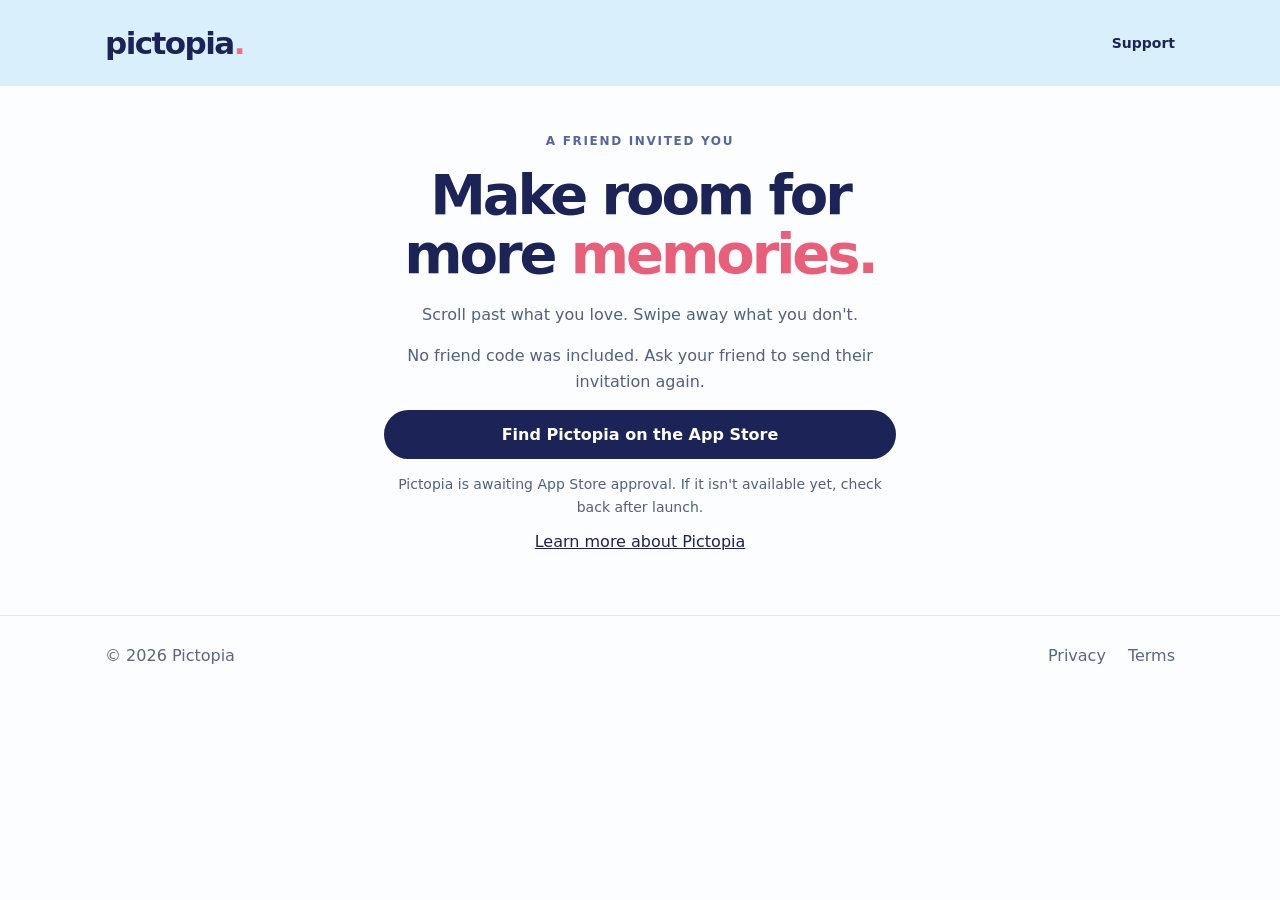
<file: share/index.html>
<!doctype html>
<html lang="en"><head><meta charset="utf-8"><meta name="viewport" content="width=device-width,initial-scale=1"><meta name="theme-color" content="#d9effb"><meta name="robots" content="noindex"><title>A friend invited you — Pictopia</title><link rel="stylesheet" href="/styles.css"><style>
.invite{max-width:560px;margin:0 auto;padding:48px 24px 64px;text-align:center}.invite h1{font-size:clamp(36px,8vw,56px);line-height:1.05;letter-spacing:-.055em;margin:18px 0}.invite p{color:#52617f;line-height:1.6}.reward{background:#fff;border:1px solid #d8e4ee;border-radius:24px;padding:24px;margin:24px 0;box-shadow:0 12px 32px #1c24570d}.reward strong{font-size:clamp(26px,7vw,36px);letter-spacing:.12em;display:block;margin:12px 0;overflow-wrap:anywhere}.invite button{font:inherit;cursor:pointer;border:0}.invite .pill{margin-top:8px}.steps{text-align:left;line-height:1.8;padding-left:24px}.status{min-height:24px;font-size:14px}.download{display:block}.invite .small{font-size:14px}
</style></head><body><header><nav><a class="brand" href="/">pictopia<span class="dot">.</span></a><div class="links"><a href="/support">Support</a></div></nav></header><main class="invite"><div class="eyebrow">A friend invited you</div><h1>Make room for more <span class="pink">memories.</span></h1><p>Scroll past what you love. Swipe away what you don't.</p><section class="reward" id="reward" hidden><h2>Get 1,000 bonus reviews!</h2><p>Redeem your friend's code and you both get 1,000 bonus photo and video reviews.</p><div class="eyebrow">Your friend code</div><strong id="code"></strong><button class="pill" id="copy" type="button">Copy code</button><div class="status" id="status" role="status"></div></section><p id="missing" hidden>No friend code was included. Ask your friend to send their invitation again.</p><a class="pill download" href="https://apps.apple.com/us/search?term=Pictopia" id="download">Find Pictopia on the App Store</a><p class="small">Pictopia is awaiting App Store approval. If it isn't available yet, check back after launch.</p><section id="instructions" hidden><h2>How to redeem</h2><ol class="steps"><li>Copy your friend's code above.</li><li>Download and open Pictopia.</li><li>Go to Settings → Invite a Friend and redeem the code.</li></ol></section><a href="/">Learn more about Pictopia</a></main><footer class="footer"><div class="wrap foot-inner"><span>© 2026 Pictopia</span><span><a href="/privacy">Privacy</a><a href="/terms">Terms</a></span></div></footer><script>
const code=(new URLSearchParams(location.search).get('code')||'').trim().toUpperCase();
if(/^[A-Z0-9]{7}$/.test(code)){document.getElementById('reward').hidden=false;document.getElementById('instructions').hidden=false;document.getElementById('code').textContent=code;document.getElementById('copy').addEventListener('click',async()=>{try{await navigator.clipboard.writeText(code);document.getElementById('status').textContent='Code copied!';}catch{document.getElementById('status').textContent='Please select and copy the code manually.';}});}else{document.getElementById('missing').hidden=false;}
</script></body></html>
</file>
<file: styles.css>
:root{--blue:#d9effb;--navy:#1c2457;--pink:#f36f83;--yellow:#ffe17d;--white:#fff;--muted:#52617f}*{box-sizing:border-box}html{scroll-behavior:smooth}body{margin:0;background:#fbfdff;color:var(--navy);font-family:ui-rounded,"Arial Rounded MT Bold",Inter,system-ui,-apple-system,sans-serif}a{color:inherit}header{background:var(--blue);position:relative;z-index:2}nav,.wrap{max-width:1120px;margin:auto;padding:0 25px}nav{display:flex;align-items:center;justify-content:space-between;min-height:86px}.brand{font-weight:900;letter-spacing:-.05em;font-size:31px;text-decoration:none}.brand .dot{color:var(--pink)}.links{display:flex;gap:25px;align-items:center}.links a{text-decoration:none;font-weight:700;font-size:14px}.links a:hover,.footer a:hover{text-decoration:underline}.hero{background:var(--blue);overflow:hidden}.hero .wrap{min-height:660px;display:grid;grid-template-columns:1.02fr .98fr;align-items:center;gap:48px;padding-top:65px;padding-bottom:100px}.eyebrow{font-weight:850;letter-spacing:.14em;text-transform:uppercase;font-size:12px;color:#58669e}.hero h1{font-size:clamp(48px,6vw,84px);letter-spacing:-.072em;line-height:1.04;margin:20px 0 22px}.hero p{font-size:21px;line-height:1.55;max-width:550px;color:#455276}.pink{color:#e95e78}.pill{display:inline-block;padding:15px 23px;background:var(--navy);border-radius:40px;color:white;text-decoration:none;font-weight:800;margin-top:16px}.showcase{position:relative;min-height:490px;display:flex;align-items:center;justify-content:center}.shape{position:absolute;border-radius:48% 52% 55% 45%;transform:rotate(-18deg);height:390px;width:390px;background:#fff2c6;top:25px;left:5%}.phone{position:relative;width:min(290px,80%);border:10px solid #1c2457;border-radius:40px;background:white;box-shadow:22px 27px 0 rgba(28,36,87,.12);padding:15px;transform:rotate(7deg)}.phone-top{height:22px;background:#1c2457;width:80px;border-radius:20px;margin:0 auto 15px}.phone h3{font-size:21px;margin:10px 0}.photo{height:240px;border-radius:22px;background:linear-gradient(140deg,#e8b3a7 0%,#f4c6aa 28%,#8eae91 29%,#80b4a7 45%,#bedcbd 100%);display:flex;align-items:end;padding:14px;color:white;font-weight:900}.phone-row{display:flex;justify-content:space-around;padding:19px 0 8px}.round{border-radius:50%;display:grid;place-items:center;height:45px;width:45px;background:#ffe1e6;font-size:23px}.round:nth-child(2){background:#f8dfa1}.round:nth-child(3){background:#dcf0fb}.section{padding:85px 0}.section h2{font-size:clamp(34px,4vw,52px);letter-spacing:-.055em;margin:0 0 15px}.section-intro{font-size:18px;line-height:1.65;color:var(--muted);max-width:670px}.cards{display:grid;grid-template-columns:repeat(3,1fr);gap:22px;margin-top:40px}.card{background:#f1f8fd;padding:30px;border-radius:26px}.card:nth-child(2){background:#fff4ea}.card:nth-child(3){background:#f4efff}.card-icon{font-size:35px}.card h3{font-size:23px;margin:18px 0 10px}.card p{color:#53617a;line-height:1.65;margin:0}.banner{background:var(--navy);color:#fff;border-radius:30px;padding:55px 60px;margin-top:35px}.banner h2{max-width:680px}.banner p{color:#dce5fc;line-height:1.7;font-size:18px}.legal{padding:70px 25px 95px;max-width:850px}.legal h1{font-size:clamp(42px,6vw,60px);letter-spacing:-.06em}.legal h2{font-size:24px;margin-top:37px}.legal p,.legal li{line-height:1.75;color:#4f5c76;font-size:16px}.updated{font-size:14px!important}.faq{border-bottom:1px solid #d8e4ee;padding:20px 0}.faq h3{margin:0 0 10px}.faq p{margin:0}.footer{border-top:1px solid #e3ebf3;padding:30px 0;color:#586883}.foot-inner{display:flex;justify-content:space-between;gap:20px;flex-wrap:wrap}.foot-inner a{margin-left:22px;text-decoration:none}.small{font-size:14px}.notice{background:#fff6df;padding:16px 22px;border-radius:14px;margin:25px 0}@media(max-width:760px){.hero .wrap{grid-template-columns:1fr;gap:0;padding-top:35px;padding-bottom:50px}.showcase{min-height:440px}.cards{grid-template-columns:1fr}.links{gap:12px}.links a{font-size:12px}.brand{font-size:26px}.banner{padding:36px 26px}.hero h1{font-size:52px}.section{padding:60px 0}}
/* Actual app screenshots replace the legacy illustration when available. */
.hero-screenshots{display:block;position:relative;z-index:1;width:100%;height:auto;max-width:660px;object-fit:contain}.hero-screenshots[hidden]{display:none}.showcase.has-screenshots>.shape,.showcase.has-screenshots>.phone{display:none}.showcase.has-screenshots{min-height:0}@media(min-width:761px){.hero-screenshots{width:112%;max-width:660px}}@media(max-width:760px){.showcase.has-screenshots{padding-top:24px}.hero-screenshots{max-width:560px}}
</file>
